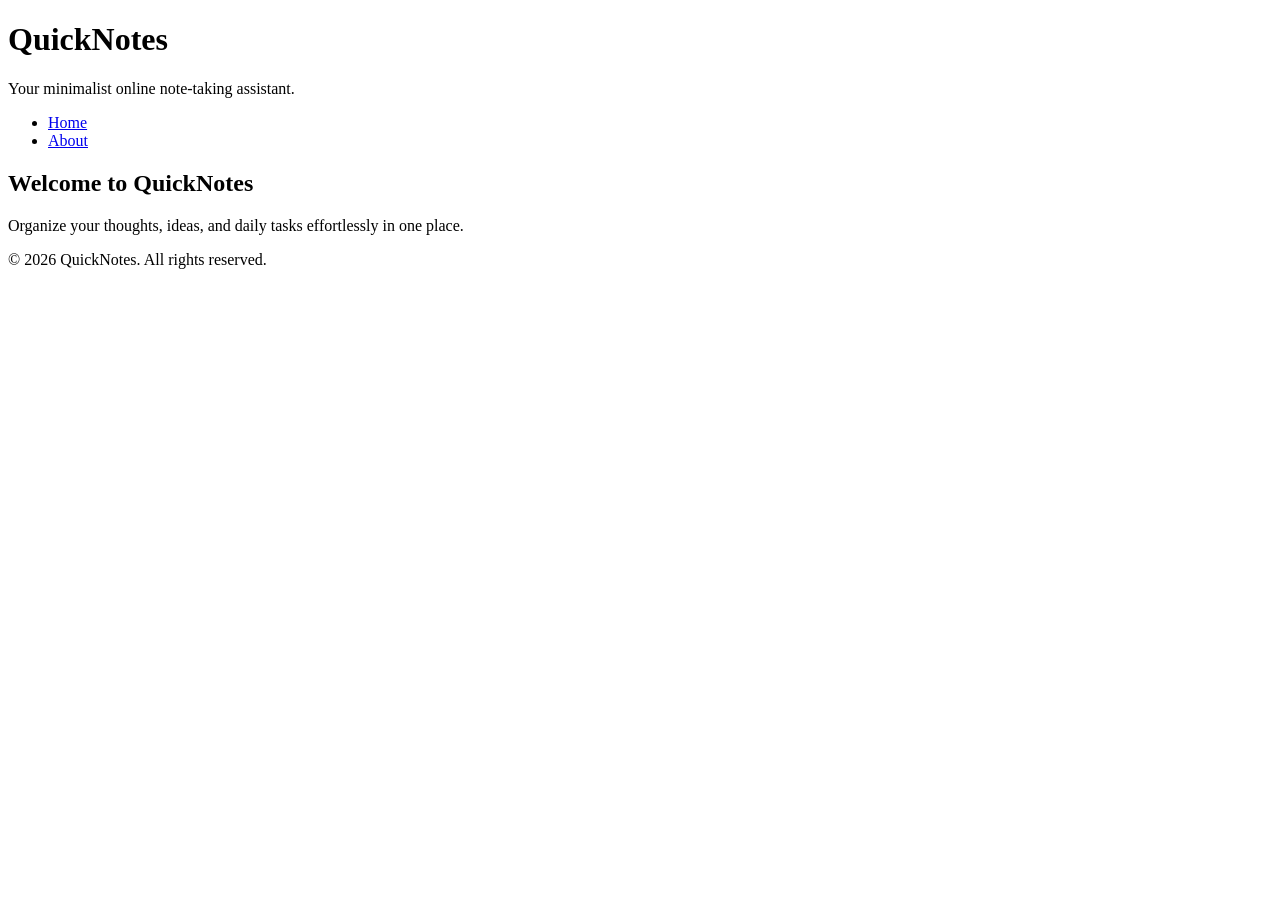
<file: day1/index.html>
<!DOCTYPE html>
<html lang="en">
<head>
    <meta charset="UTF-8">
    <meta name="viewport" content="width=device-width, initial-scale=1.0">
    <title>QuickNotes - Home</title>
</head>
<body>
    <header>
        <h1>QuickNotes</h1>
        <p>Your minimalist online note-taking assistant.</p>
        <nav>
            <ul>
                <li><a href="index.html">Home</a></li>
                <li><a href="about.html">About</a></li>
            </ul>
        </nav>
    </header>

    <main>
        <h2>Welcome to QuickNotes</h2>
        <p>Organize your thoughts, ideas, and daily tasks effortlessly in one place.</p>
    </main>

    <footer>
        <p>&copy; 2026 QuickNotes. All rights reserved.</p>
    </footer>
</body>
</html>
</file>
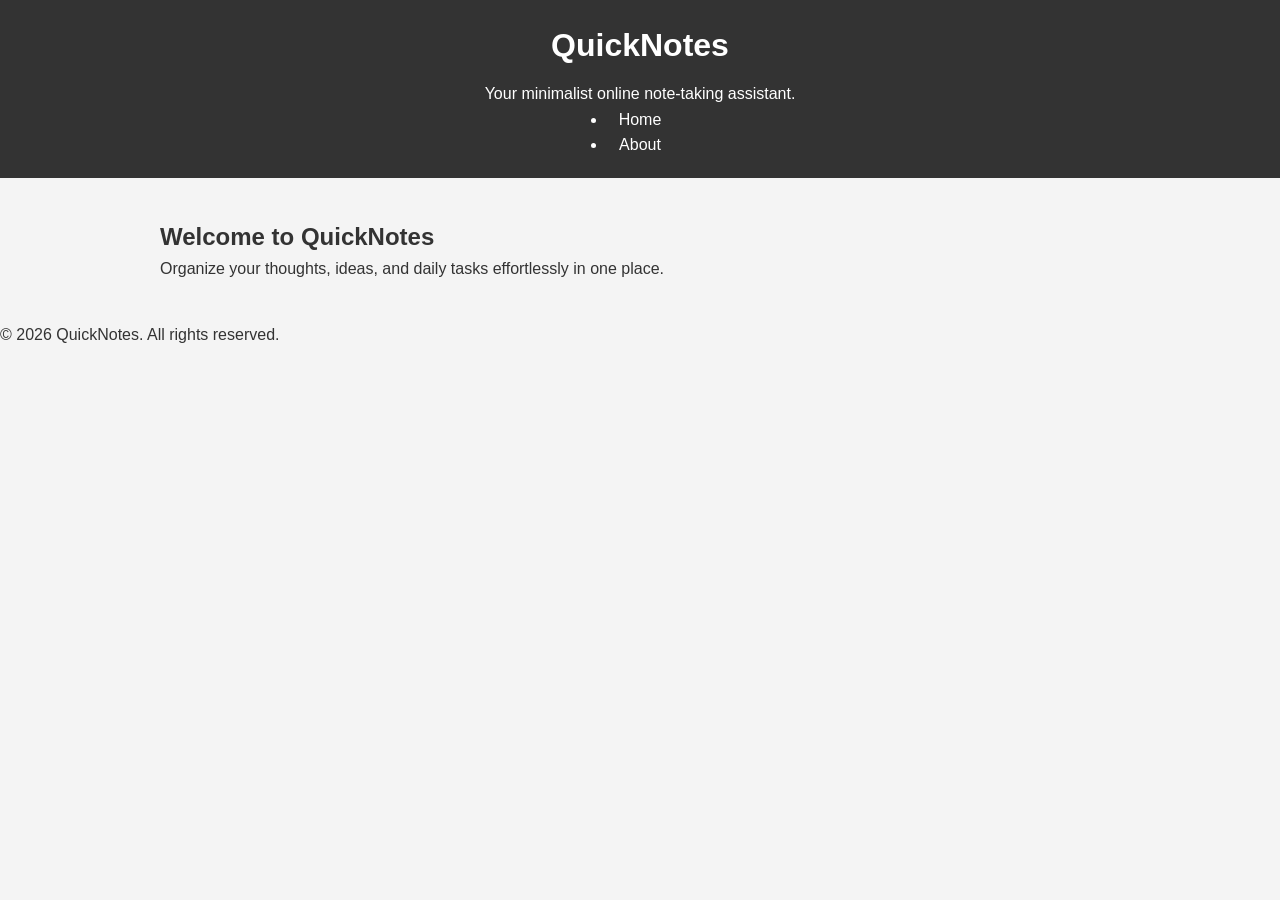
<file: day2/index.html>
<!DOCTYPE html>
<html lang="en">
<head>
    <meta charset="UTF-8">
    <meta name="viewport" content="width=device-width, initial-scale=1.0">
    <title>QuickNotes - Home</title>
    
    <link rel="stylesheet" href="style.css">
</head>
<body>
    <header>
        <h1>QuickNotes</h1>
        <p>Your minimalist online note-taking assistant.</p>
        <nav>
            <ul>
                <li><a href="index.html">Home</a></li>
                <li><a href="about.html">About</a></li>
            </ul>
        </nav>
    </header>

    <main>
        <h2>Welcome to QuickNotes</h2>
        <p>Organize your thoughts, ideas, and daily tasks effortlessly in one place.</p>
    </main>

    <footer>
        <p>&copy; 2026 QuickNotes. All rights reserved.</p>
    </footer>
</body>
</html>
</file>
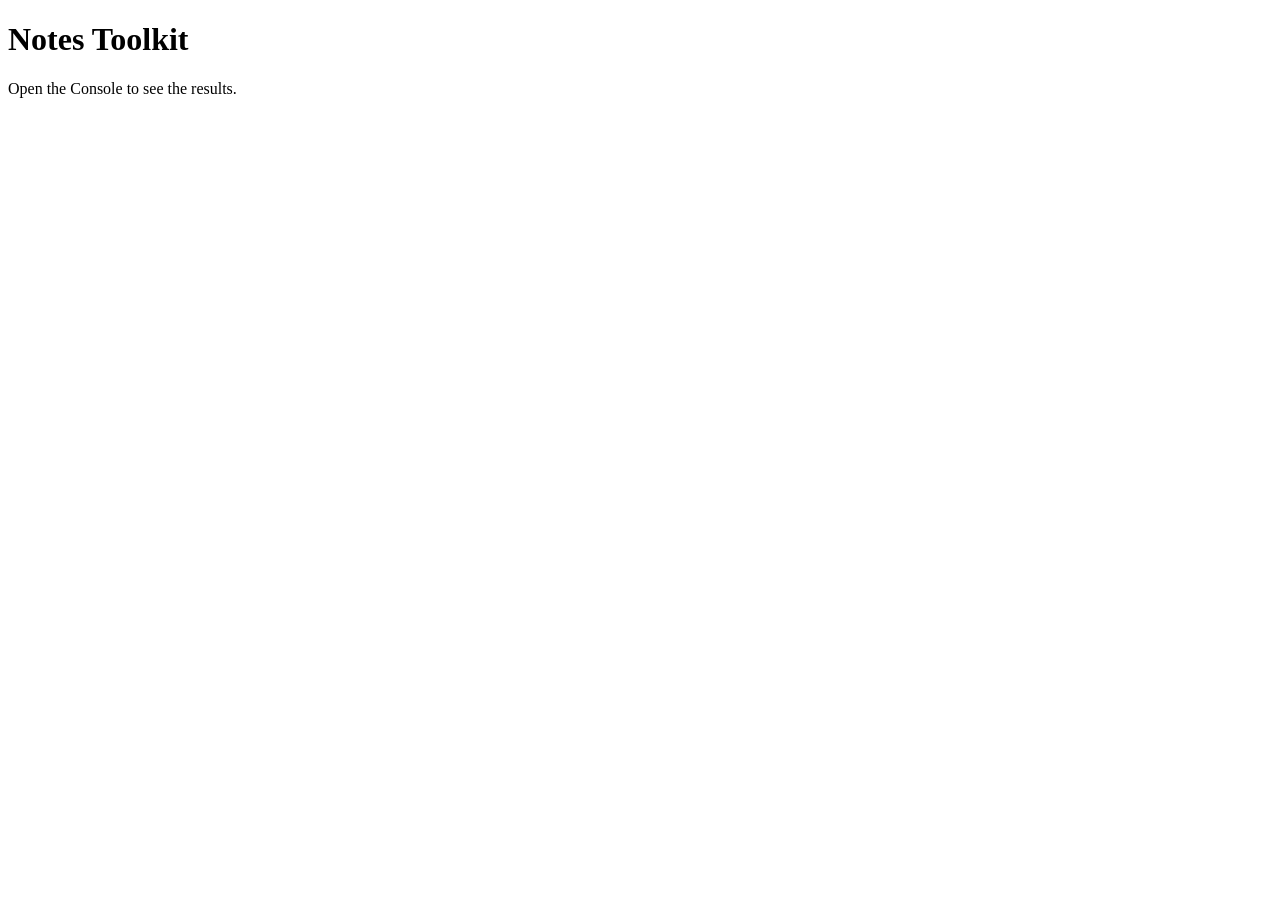
<file: day3/index.html>
<!DOCTYPE html>
<html lang="en">
<head>
    <meta charset="UTF-8">
    <meta name="viewport" content="width=device-width, initial-scale=1.0">
    <title>Notes Toolkit</title>
</head>
<body>

    <h1>Notes Toolkit</h1>

    <p>Open the Console to see the results.</p>

    <script src="script.js" defer></script>
</body>
</html>
</file>
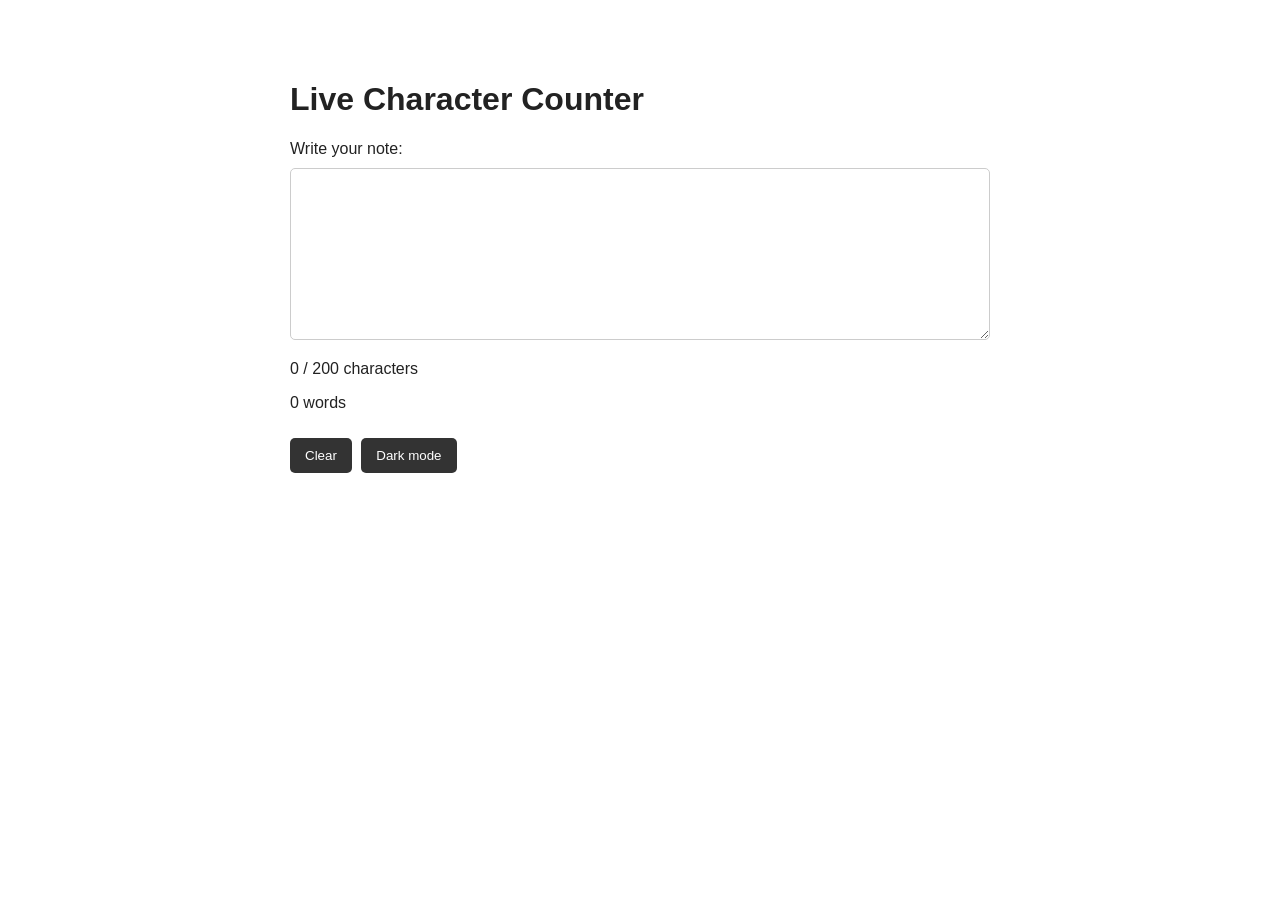
<file: day4/index.html>
<!DOCTYPE html>
<html lang="en">
<head>
    <meta charset="UTF-8">
    <meta name="viewport" content="width=device-width, initial-scale=1.0">

    <title>Live Character Counter and Dark Mode</title>

    <link rel="stylesheet" href="style.css">
    <script src="script.js" defer></script>
</head>

<body>

    <main>
        <h1>Live Character Counter</h1>

        <label for="note-text">Write your note:</label>

        <textarea id="note-text" rows="10" maxlength="250"></textarea>

        <p id="char-count">0 / 200 characters</p>

        <p id="word-count">0 words</p>

        <button id="clear-btn">Clear</button>

        <button id="theme-toggle">Dark mode</button>
    </main>

</body>
</html>
</file>
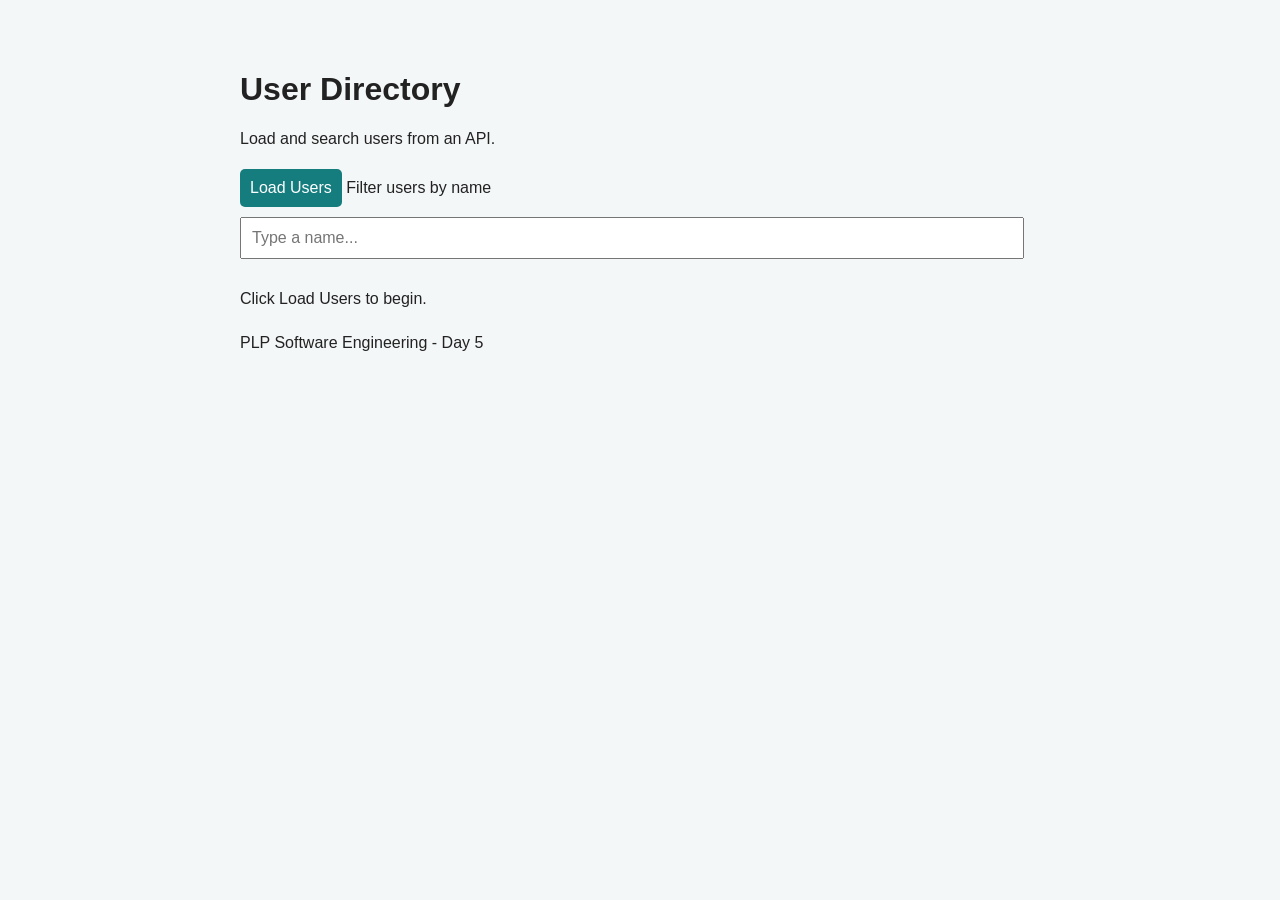
<file: day5/index.html>
<!DOCTYPE html>
<html lang="en">
<head>
    <meta charset="UTF-8">
    <meta name="viewport" content="width=device-width, initial-scale=1.0">
    <title>Day 5 - User Directory</title>
    <script src="users.js" defer></script>
    <style>
        body {
            font-family: Arial, sans-serif;
            max-width: 800px;
            margin: 30px auto;
            padding: 20px;
            background: #f4f7f8;
            color: #222;
        }

        button, input {
            padding: 10px;
            margin: 5px 0;
            font: inherit;
        }

        button {
            cursor: pointer;
            background: #167d7f;
            color: white;
            border: 0;
            border-radius: 5px;
        }

        button:disabled {
            opacity: 0.6;
            cursor: wait;
        }

        #filter-input {
            width: 95%;
        }

        #status {
            padding: 10px 0;
        }

        #users-list {
            padding: 0;
            list-style: none;
        }

        .user-card {
            background: white;
            padding: 15px;
            margin: 12px 0;
            border-radius: 8px;
            border-left: 4px solid #167d7f;
        }

        .user-card p {
            margin: 6px 0;
        }
    </style>
</head>
<body>
    <header>
        <h1>User Directory</h1>
        <p>Load and search users from an API.</p>
    </header>

    <main>
        <section>
            <button id="load-users">Load Users</button>

            <label for="filter-input">Filter users by name</label>
            <input id="filter-input" type="text"
                   placeholder="Type a name...">

            <p id="status" role="status" aria-live="polite">
                Click Load Users to begin.
            </p>

            <ul id="users-list"></ul>
        </section>
    </main>

    <footer>
        <p>PLP Software Engineering - Day 5</p>
    </footer>
</body>
</html>
</file>
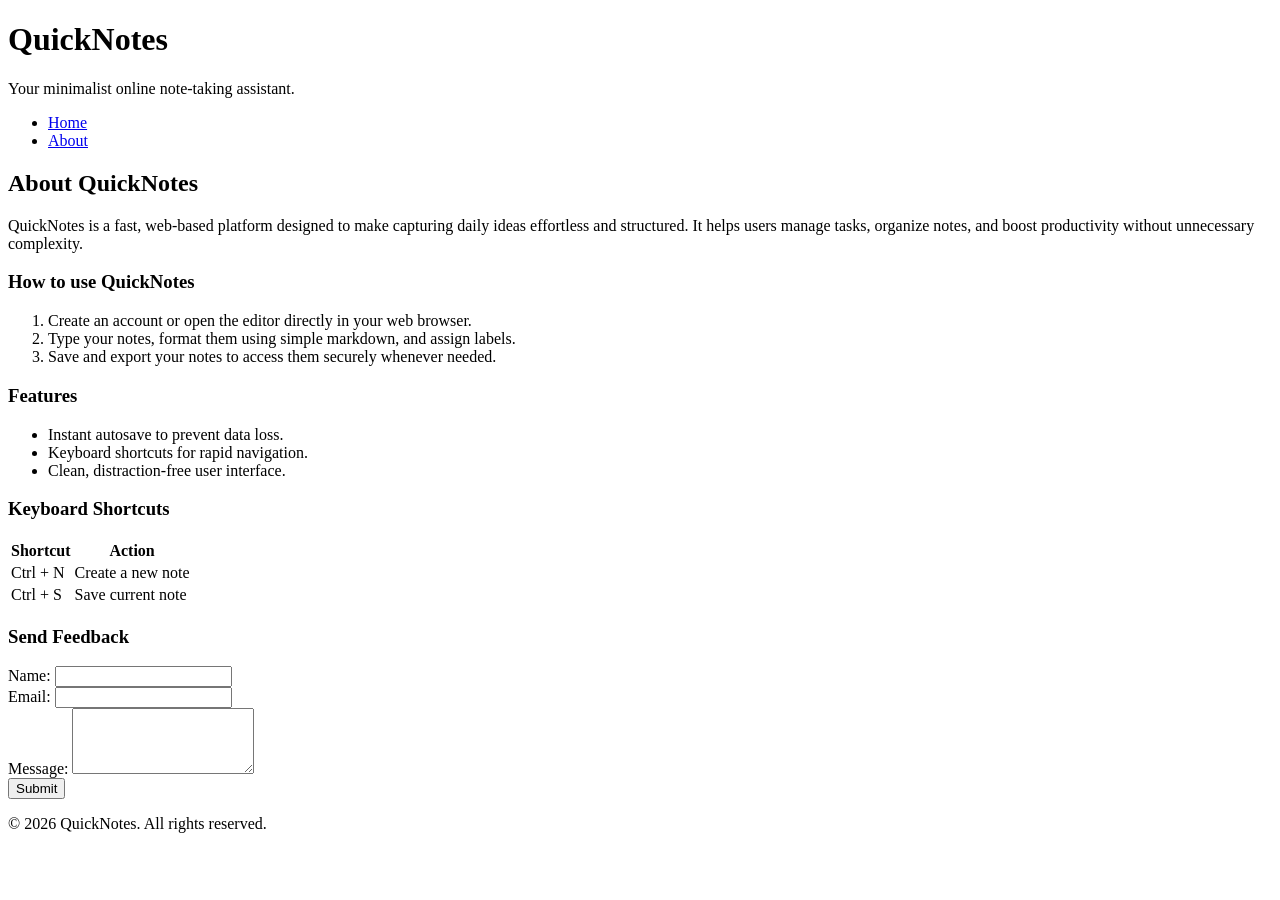
<file: day1/about.html>
<!DOCTYPE html>
<html lang="en">
<head>
    <meta charset="UTF-8">
    <meta name="viewport" content="width=device-width, initial-scale=1.0">
    <title>QuickNotes - About</title>
</head>
<body>
    <header>
        <h1>QuickNotes</h1>
        <p>Your minimalist online note-taking assistant.</p>
        <nav>
            <ul>
                <li><a href="index.html">Home</a></li>
                <li><a href="about.html">About</a></li>
            </ul>
        </nav>
    </header>

    <main>
        <h2>About QuickNotes</h2>
        <p>QuickNotes is a fast, web-based platform designed to make capturing daily ideas effortless and structured. It helps users manage tasks, organize notes, and boost productivity without unnecessary complexity.</p>

        <!-- How to use QuickNotes -->
        <section>
            <h3>How to use QuickNotes</h3>
            <ol>
                <li>Create an account or open the editor directly in your web browser.</li>
                <li>Type your notes, format them using simple markdown, and assign labels.</li>
                <li>Save and export your notes to access them securely whenever needed.</li>
            </ol>
        </section>

        <!-- Features -->
        <section>
            <h3>Features</h3>
            <ul>
                <li>Instant autosave to prevent data loss.</li>
                <li>Keyboard shortcuts for rapid navigation.</li>
                <li>Clean, distraction-free user interface.</li>
            </ul>
        </section>

        <!-- Keyboard Shortcuts -->
        <section>
            <h3>Keyboard Shortcuts</h3>
            <table>
                <thead>
                    <tr>
                        <th>Shortcut</th>
                        <th>Action</th>
                    </tr>
                </thead>
                <tbody>
                    <tr>
                        <td>Ctrl + N</td>
                        <td>Create a new note</td>
                    </tr>
                    <tr>
                        <td>Ctrl + S</td>
                        <td>Save current note</td>
                    </tr>
                </tbody>
            </table>
        </section>

        <!-- Send Feedback Form -->
        <section>
            <h3>Send Feedback</h3>
            <form action="#" method="post">
                <div>
                    <label for="name">Name:</label>
                    <input type="text" id="name" name="name" required>
                </div>
                <div>
                    <label for="email">Email:</label>
                    <input type="email" id="email" name="email" required>
                </div>
                <div>
                    <label for="message">Message:</label>
                    <textarea id="message" name="message" rows="4" required></textarea>
                </div>
                <button type="submit">Submit</button>
            </form>
        </section>
    </main>

    <footer>
        <p>&copy; 2026 QuickNotes. All rights reserved.</p>
    </footer>
</body>
</html>
</file>
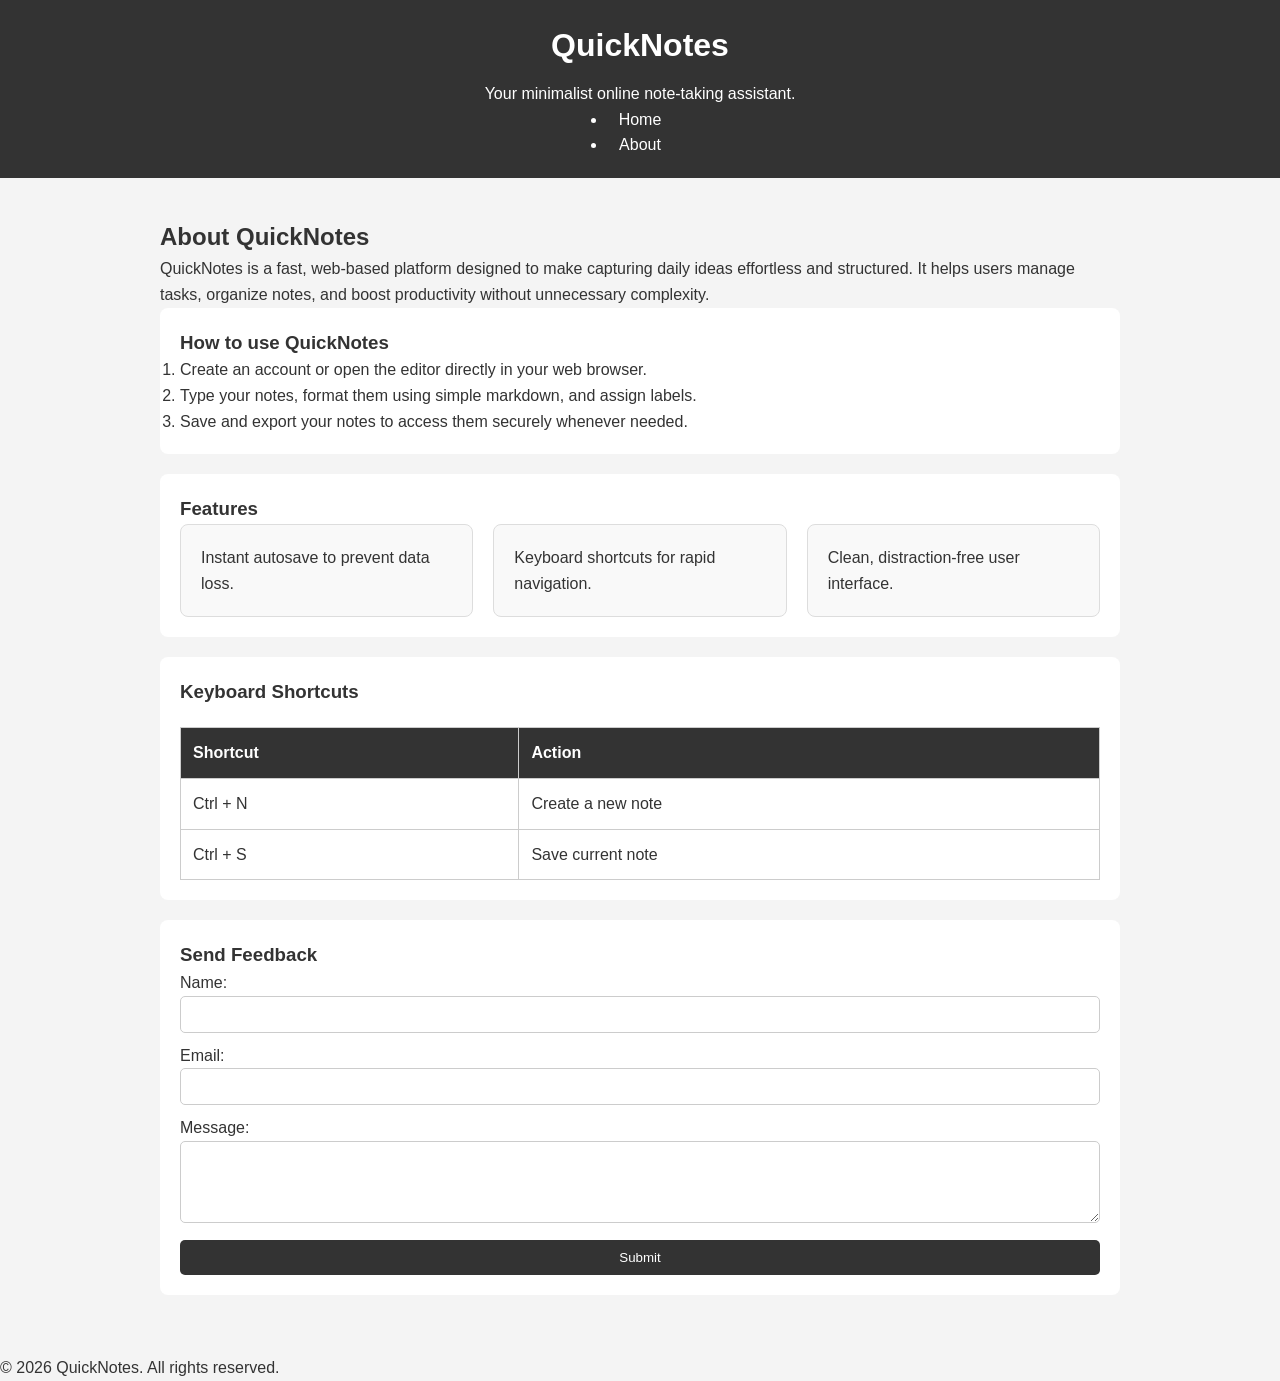
<file: day2/about.html>
<!DOCTYPE html>
<html lang="en">
<head>
    <meta charset="UTF-8">
    <meta name="viewport" content="width=device-width, initial-scale=1.0">
    <title>QuickNotes - About</title>

    <link rel="stylesheet" href="style.css">
</head>
<body>
    <header>
        <h1>QuickNotes</h1>
        <p>Your minimalist online note-taking assistant.</p>
        <nav>
            <ul>
                <li><a href="index.html">Home</a></li>
                <li><a href="about.html">About</a></li>
            </ul>
        </nav>
    </header>

    <main>
        <h2>About QuickNotes</h2>
        <p>QuickNotes is a fast, web-based platform designed to make capturing daily ideas effortless and structured. It helps users manage tasks, organize notes, and boost productivity without unnecessary complexity.</p>

        <!-- How to use QuickNotes -->
        <section>
            <h3>How to use QuickNotes</h3>
            <ol>
                <li>Create an account or open the editor directly in your web browser.</li>
                <li>Type your notes, format them using simple markdown, and assign labels.</li>
                <li>Save and export your notes to access them securely whenever needed.</li>
            </ol>
        </section>

        <!-- Features -->
        <section>
            <h3>Features</h3>
            <ul class="features">
                <li>Instant autosave to prevent data loss.</li>
                <li>Keyboard shortcuts for rapid navigation.</li>
                <li>Clean, distraction-free user interface.</li>
            </ul>
        </section>

        <!-- Keyboard Shortcuts -->
        <section>
            <h3>Keyboard Shortcuts</h3>
            <table>
                <thead>
                    <tr>
                        <th>Shortcut</th>
                        <th>Action</th>
                    </tr>
                </thead>
                <tbody>
                    <tr>
                        <td>Ctrl + N</td>
                        <td>Create a new note</td>
                    </tr>
                    <tr>
                        <td>Ctrl + S</td>
                        <td>Save current note</td>
                    </tr>
                </tbody>
            </table>
        </section>

        <!-- Send Feedback Form -->
        <section>
            <h3>Send Feedback</h3>
            <form action="#" method="post">
                <div>
                    <label for="name">Name:</label>
                    <input type="text" id="name" name="name" required>
                </div>
                <div>
                    <label for="email">Email:</label>
                    <input type="email" id="email" name="email" required>
                </div>
                <div>
                    <label for="message">Message:</label>
                    <textarea id="message" name="message" rows="4" required></textarea>
                </div>
                <button type="submit">Submit</button>
            </form>
        </section>
    </main>

    <footer>
        <p>&copy; 2026 QuickNotes. All rights reserved.</p>
    </footer>
</body>
</html>
</file>
<file: day2/style.css>
/* Reset */
* {
    box-sizing: border-box;
    margin: 0;
    padding: 0;
}

/* Base styles */
body {
    font-family: Arial, sans-serif;
    line-height: 1.6;
    background-color: #f4f4f4;
    color: #333;
}

/* Header */
header {
    background-color: #333;
    color: white;
    padding: 20px;
    text-align: center;
}

header h1 {
    margin-bottom: 10px;
}

/* Navigation */
nav {
    display: flex;
    justify-content: center;
    gap: 16px;
}

nav a {
    color: white;
    text-decoration: none;
    padding: 8px 12px;
    transition: 0.3s;
}

nav a:hover {
    background-color: #555;
    border-radius: 5px;
}

/* Main content */
main {
    max-width: 1000px;
    margin: 20px auto;
    padding: 20px;
}

/* Sections */
section {
    background-color: white;
    padding: 20px;
    margin-bottom: 20px;
    border-radius: 8px;
}

/* Features */
.features {
    display: grid;
    grid-template-columns: repeat(auto-fit, minmax(180px, 1fr));
    gap: 20px;
    list-style: none;
}

.features li {
    background-color: #f9f9f9;
    padding: 20px;
    border-radius: 8px;
    border: 1px solid #ddd;
}

/* Buttons */
button {
    padding: 10px 20px;
    border: none;
    border-radius: 5px;
    background-color: #333;
    color: white;
    cursor: pointer;
    transition: 0.3s;
}

button:hover {
    background-color: #555;
}

/* Links */
a {
    transition: 0.3s;
}

/* Table */
table {
    width: 100%;
    border-collapse: collapse;
    margin-top: 20px;
}

th,
td {
    border: 1px solid #ccc;
    padding: 12px;
    text-align: left;
}

th {
    background-color: #333;
    color: white;
}

/* Form */
form {
    display: flex;
    flex-direction: column;
    gap: 10px;
}

input,
textarea,
select {
    width: 100%;
    padding: 10px;
    border: 1px solid #ccc;
    border-radius: 5px;
}

/* Mobile */
@media (max-width: 600px) {
    header {
        padding: 15px;
    }

    header h1 {
        font-size: 24px;
    }

    nav {
        flex-direction: column;
        align-items: center;
    }

    main {
        padding: 10px;
    }

    section {
        padding: 15px;
    }
}
</file>
<file: day4/style.css>
:root {
    --bg-color: white;
    --text-color: #222;
    --input-bg: white;
    --border-color: #ccc;
    --button-bg: #333;
    --button-text: white;
}

body.dark {
    --bg-color: #222;
    --text-color: white;
    --input-bg: #333;
    --border-color: #666;
    --button-bg: white;
    --button-text: #222;
}

body {
    background-color: var(--bg-color);
    color: var(--text-color);
    font-family: Arial, sans-serif;
    max-width: 700px;
    margin: 40px auto;
    padding: 20px;
}

textarea {
    width: 100%;
    box-sizing: border-box;
    padding: 10px;
    margin-top: 10px;
    background-color: var(--input-bg);
    color: var(--text-color);
    border: 1px solid var(--border-color);
    border-radius: 5px;
}

button {
    padding: 10px 15px;
    margin: 10px 5px 0 0;
    background-color: var(--button-bg);
    color: var(--button-text);
    border: none;
    border-radius: 5px;
    cursor: pointer;
}

.warning {
    color: orange;
}

.over {
    color: red;
    font-weight: bold;
}
</file>
